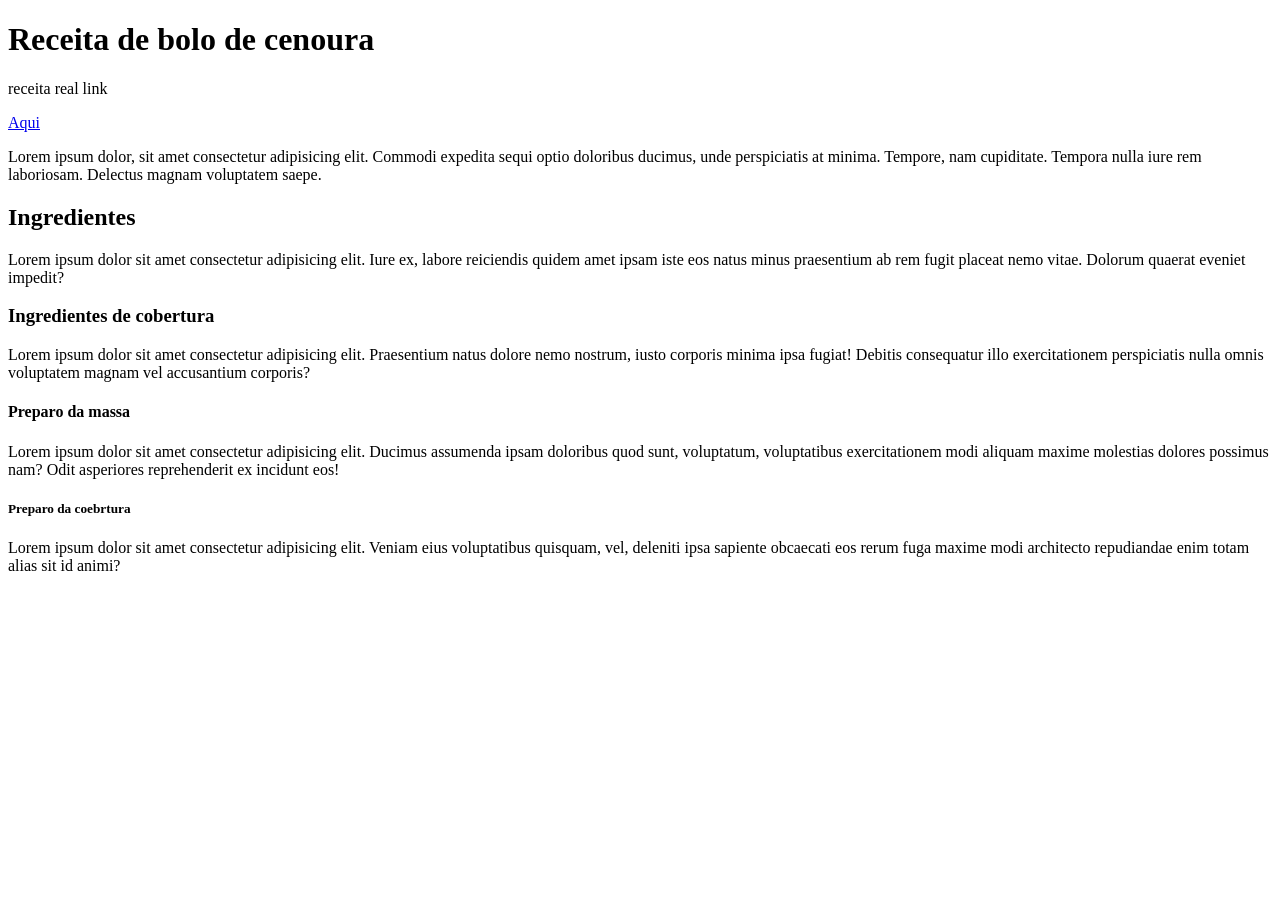
<file: Aula 03/index.html>
<!DOCTYPE html>
<html lang="en">
<head>
    <meta charset="UTF-8">
    <meta http-equiv="X-UA-Compatible" content="IE=edge">
    <meta name="viewport" content="width=device-width, initial-scale=1.0">
    <title>Aula03</title>
</head>
<body>


    <h1>Receita de bolo de cenoura</h1>

    <p>receita real link</p>
    <a href="https://receitas.band.uol.com.br/receita/bolo-de-cenoura-id-9595">Aqui</a>
    
    <p>Lorem ipsum dolor, sit amet consectetur adipisicing elit. Commodi expedita sequi optio doloribus ducimus, unde perspiciatis at minima. Tempore, nam cupiditate. Tempora nulla iure rem laboriosam. Delectus magnam voluptatem saepe.</p>

    <h2>Ingredientes</h2>

    <p>Lorem ipsum dolor sit amet consectetur adipisicing elit. Iure ex, labore reiciendis quidem amet ipsam iste eos natus minus praesentium ab rem fugit placeat nemo vitae. Dolorum quaerat eveniet impedit?</p>

    <h3>Ingredientes de cobertura</h3>

    <p>Lorem ipsum dolor sit amet consectetur adipisicing elit. Praesentium natus dolore nemo nostrum, iusto corporis minima ipsa fugiat! Debitis consequatur illo exercitationem perspiciatis nulla omnis voluptatem magnam vel accusantium corporis?</p>

    <h4>Preparo da massa</h4>
    <p>Lorem ipsum dolor sit amet consectetur adipisicing elit. Ducimus assumenda ipsam doloribus quod sunt, voluptatum, voluptatibus exercitationem modi aliquam maxime molestias dolores possimus nam? Odit asperiores reprehenderit ex incidunt eos!</p>

    <h5>Preparo da coebrtura</h5>
    <p>Lorem ipsum dolor sit amet consectetur adipisicing elit. Veniam eius voluptatibus quisquam, vel, deleniti ipsa sapiente obcaecati eos rerum fuga maxime modi architecto repudiandae enim totam alias sit id animi?</p>
</body>
</html>
</file>
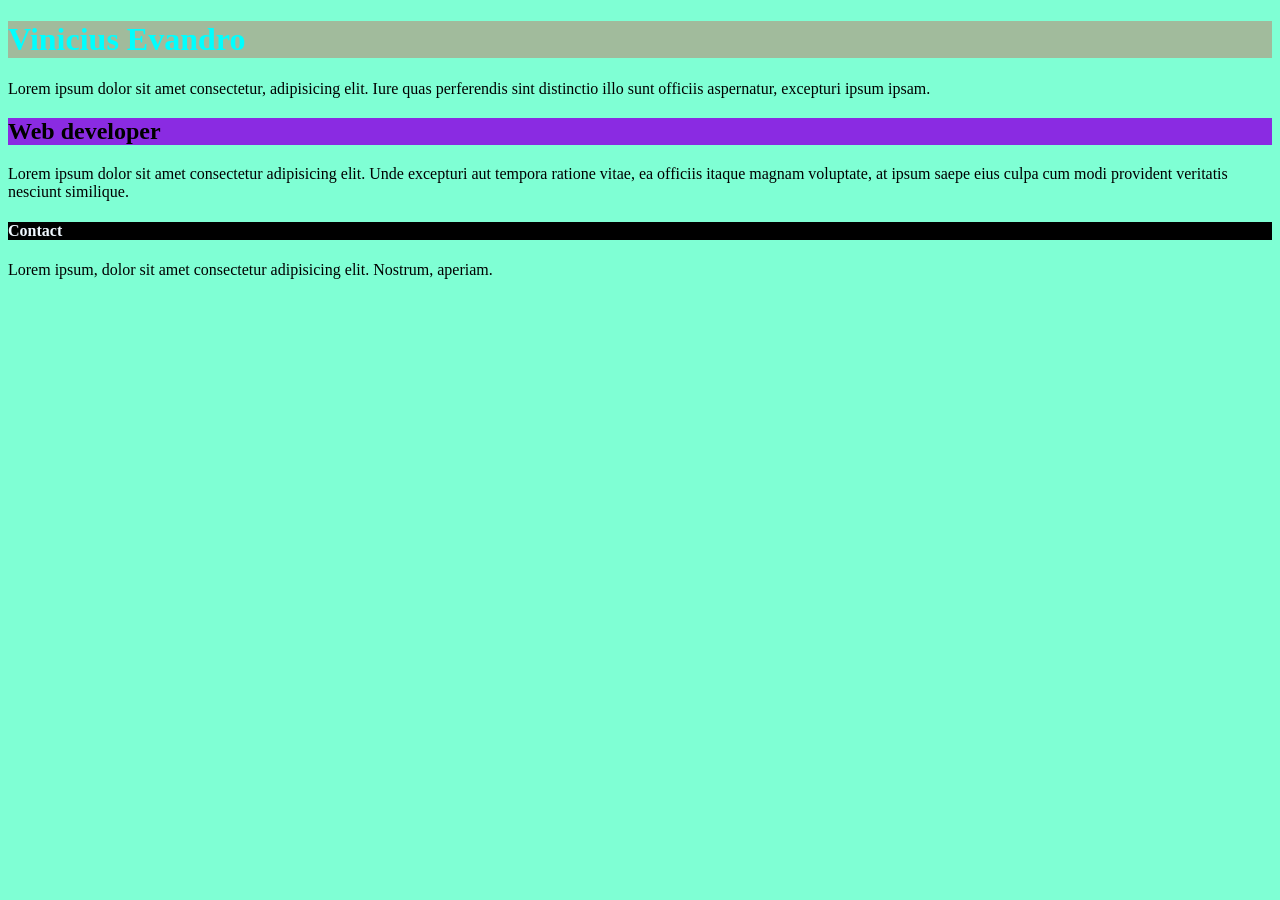
<file: Aula05/index.html>
<!DOCTYPE html>
<html lang="en">
<head>
    <meta charset="UTF-8">
    <meta http-equiv="X-UA-Compatible" content="IE=edge">
    <meta name="viewport" content="width=device-width, initial-scale=1.0">
    <link rel="stylesheet" href="style.css">
    <title>Document</title>
</head>
<body>


    <h1 class="nome">Vinicius Evandro</h1>

    <p>Lorem ipsum dolor sit amet consectetur, adipisicing elit. Iure quas perferendis sint distinctio illo sunt officiis aspernatur, excepturi ipsum ipsam.</p>

    <h2 class="prof">Web developer</h2>
    <p>Lorem ipsum dolor sit amet consectetur adipisicing elit. Unde excepturi aut tempora ratione vitae, ea officiis itaque magnam voluptate, at ipsum saepe eius culpa cum modi provident veritatis nesciunt similique.</p>

    <h4 class="morem">Contact</h4>

    <p>Lorem ipsum, dolor sit amet consectetur adipisicing elit. Nostrum, aperiam.
    </p>


</body>
</html>
</file>
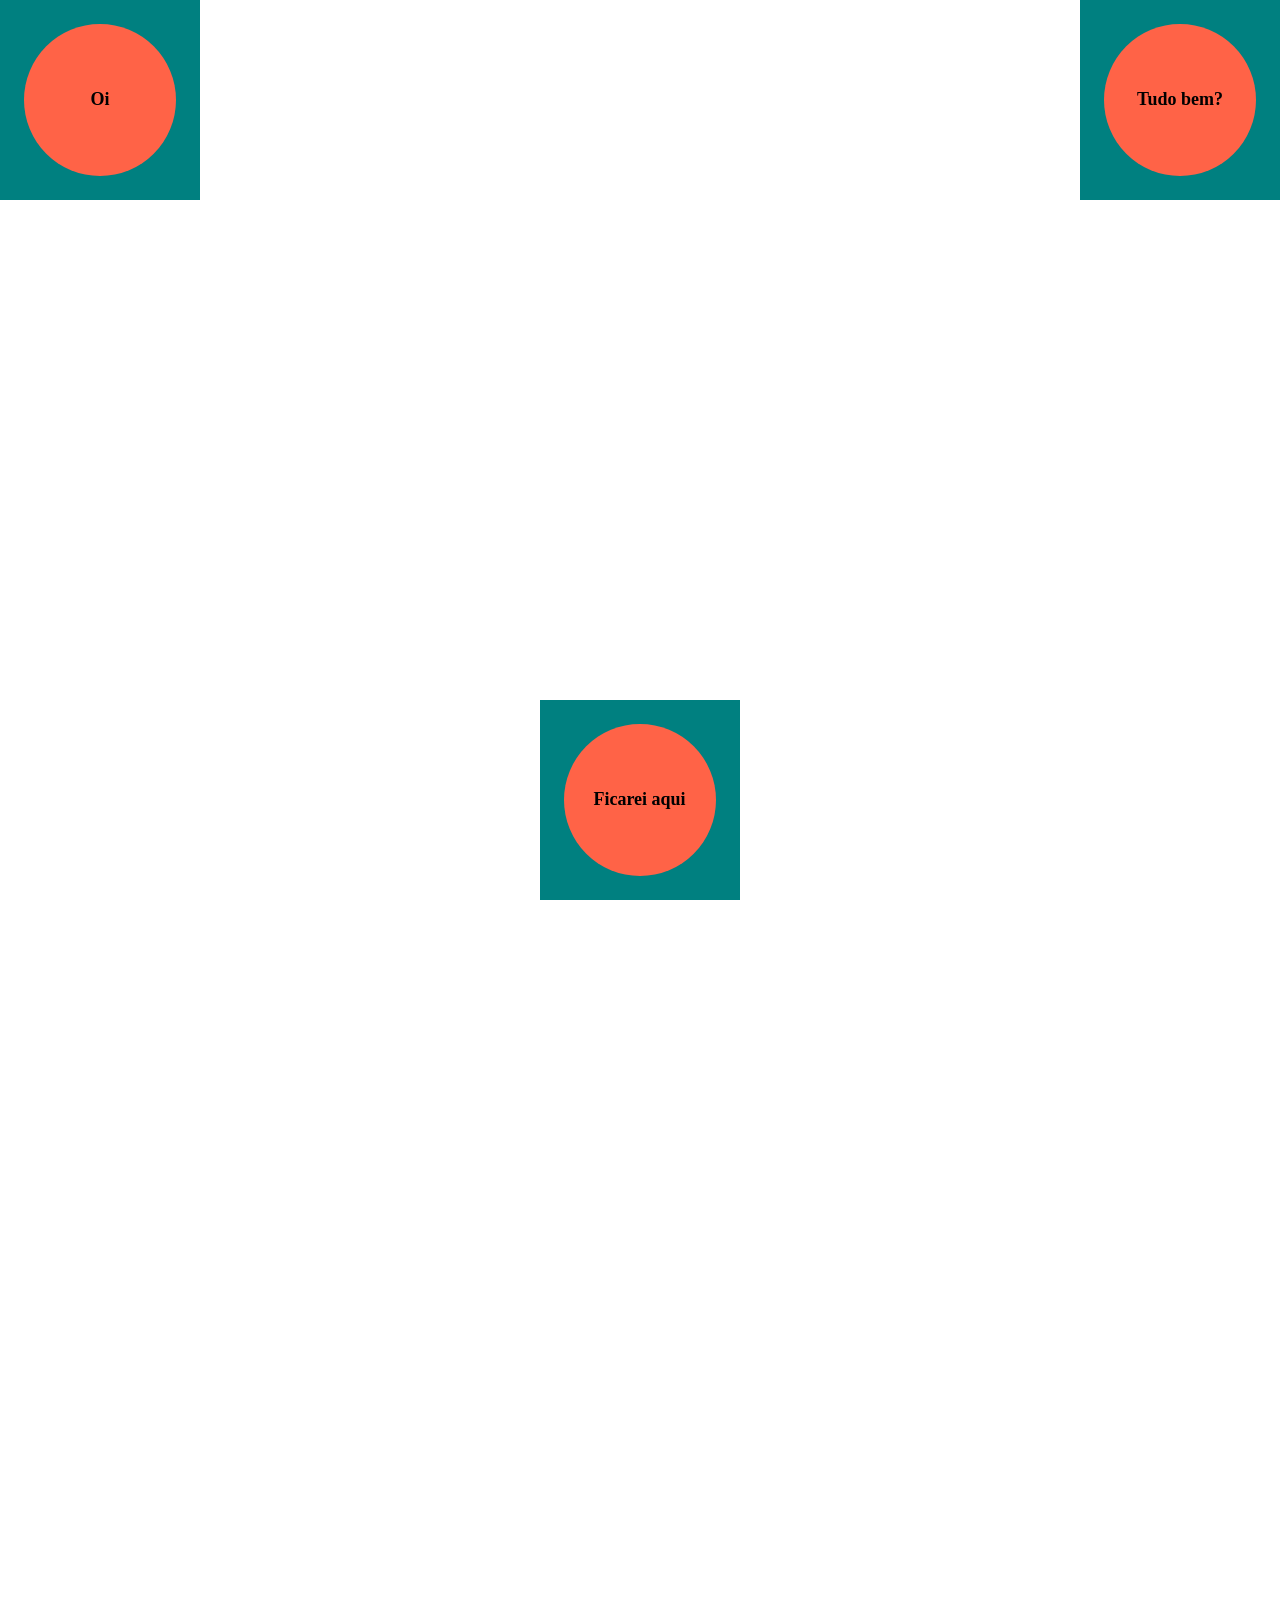
<file: Aula08/index.html>
<!DOCTYPE html>
<html lang="en">
    <head>
        <meta charset="UTF-8">
        <meta http-equiv="X-UA-Compatible" content="IE=edge">
        <meta name="viewport" content="width=device-width, initial-scale=1.0">
        <title>Mesa de Trabalho - Aula 08</title>
        <link rel="stylesheet" href="style.css">
    </head>
    <body>
        
        <main>

            <div class="caixa">

                <div class="caixa-interna">

                    <h1>Oi</h1>
                    
                </div>
                
            </div>

            <div class="caixa caixa01">

                <div class="caixa-interna">

                    <h1>Tudo bem?</h1>
                    
                </div>

                
            </div>

            <div class="caixa caixa02">

                <div class="caixa-interna">

                    <h1>Ficarei aqui</h1>
                    
                </div>

                
            </div>
            
        </main>
        
    </body>
</html>
</file>
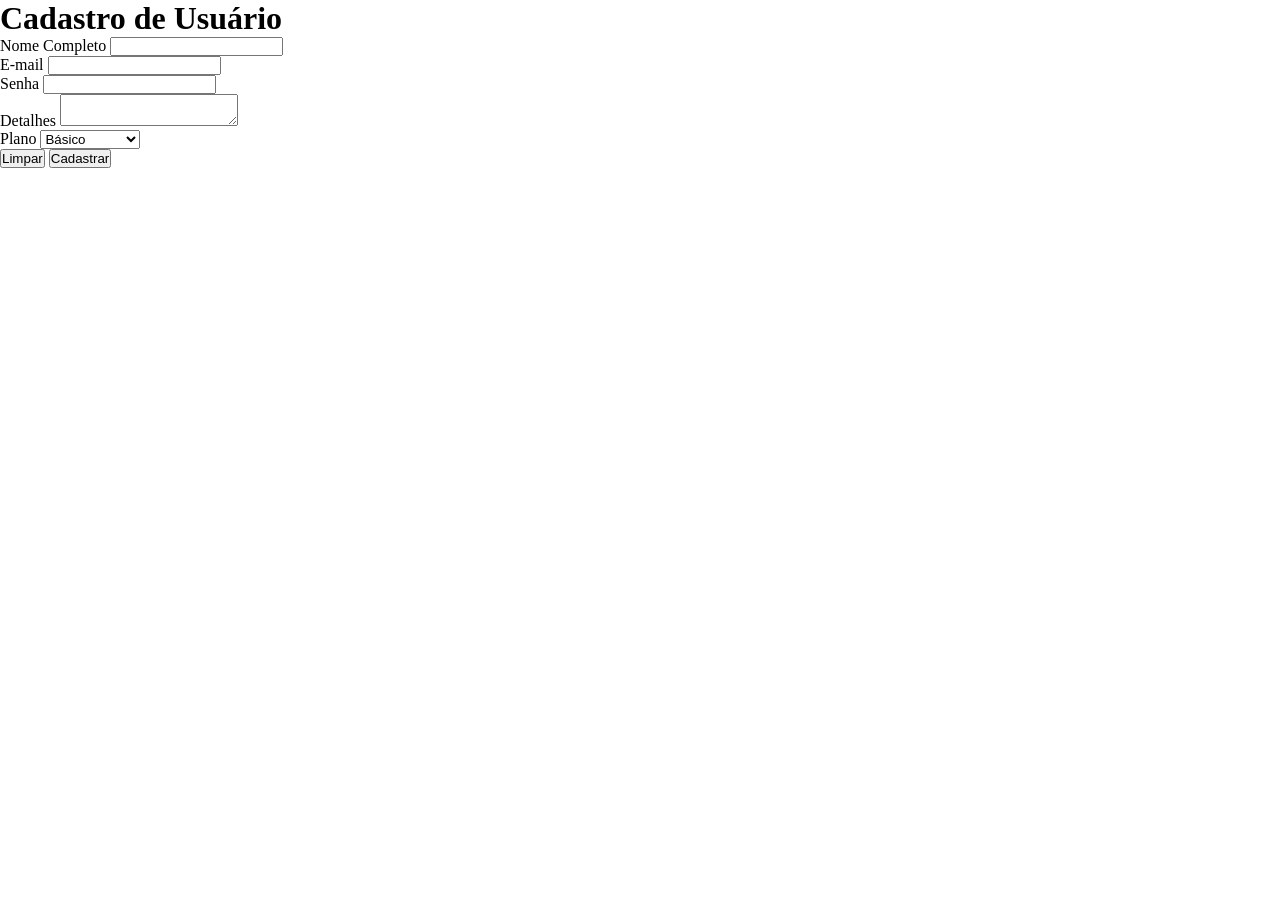
<file: Aula10/index.html>
<!DOCTYPE html>
<html lang="en">
    <head>
        <meta charset="UTF-8">
        <meta http-equiv="X-UA-Compatible" content="IE=edge">
        <meta name="viewport" content="width=device-width, initial-scale=1.0">
        <title>Aula 10</title>
        <link rel="stylesheet" href="style.css">
    </head>
    <body>
        
        <main>

            <form>

                <h1>Cadastro de Usuário</h1>

                <div>

                    <label for="username">Nome Completo</label>
                    <input type="text" name="username" id="username">
                
                </div>
                
                <div>

                    <label for="userEmail">E-mail</label>
                    <input type="email" name="userEmail" id="userEmail">
                    
                </div>
                
                <div>

                    <label for="userPassword">Senha</label>
                    <input type="password" name="userPassword" id="userPassword">
                
                </div>
            
                <div>

                    <label for="details">Detalhes</label>
                    <textarea name="details" id="details"></textarea>
                    
                </div>

                <div>

                    <label for="userPlan">Plano</label>
                    <select name="userPlan" id="userPlan">
                        <option value="1">Básico</option>
                        <option value="2">Intermediário</option>
                        <option value="3">Premium</option>
                    </select>
                    
                </div>
                
                <button type="reset">Limpar</button>
                <button type="submit">Cadastrar</button>
                
            </form>
            
        </main>
        
    </body>
</html>
</file>
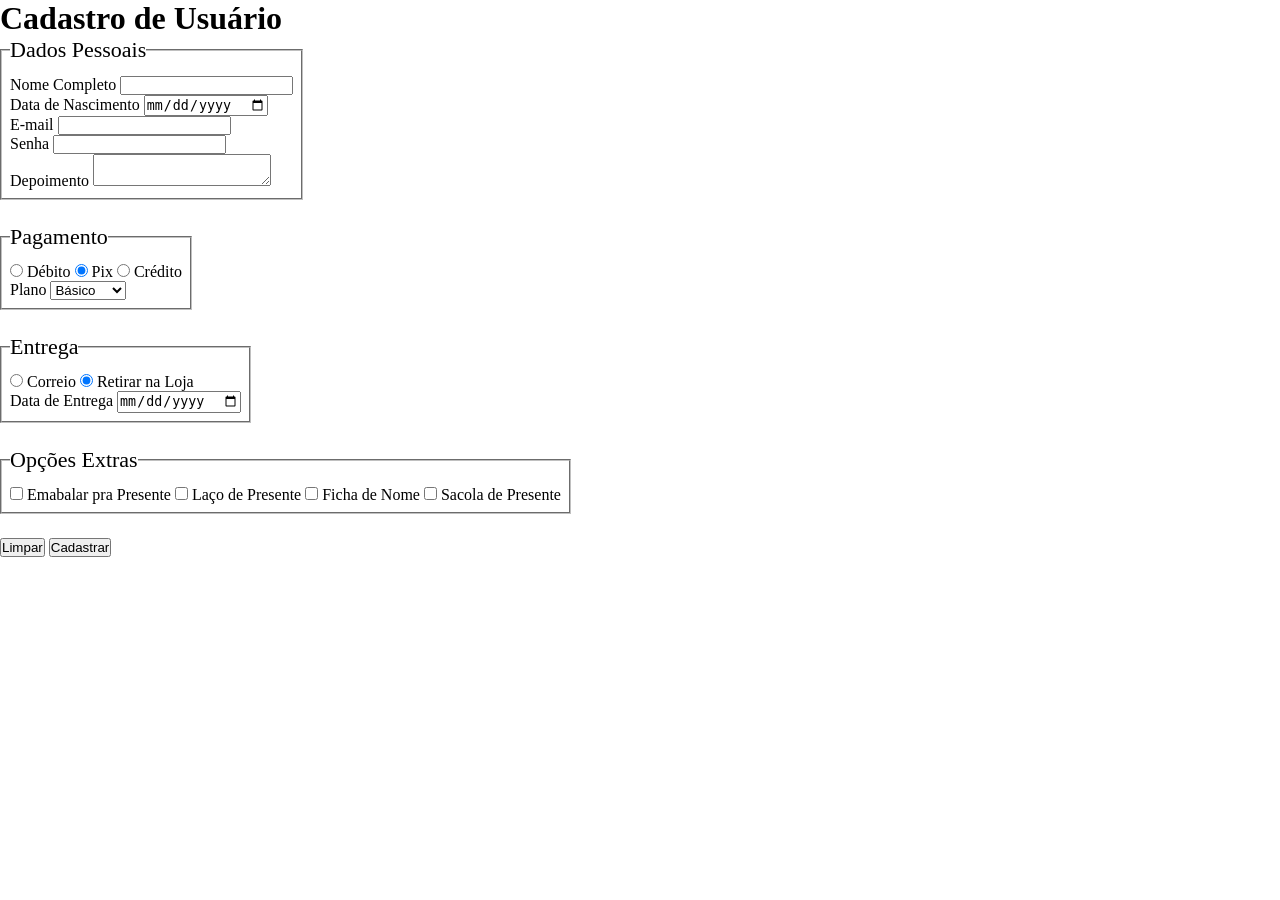
<file: Aula11/index.html>
<!DOCTYPE html>
<html lang="en">
    <head>
        <meta charset="UTF-8">
        <meta http-equiv="X-UA-Compatible" content="IE=edge">
        <meta name="viewport" content="width=device-width, initial-scale=1.0">
        <link rel="stylesheet" href="style.css">
        <title>Aula 11</title>
    </head>
    <body>
        
        <main>

            <form>
    
                <h1>Cadastro de Usuário</h1>

                <fieldset>
                    <legend>Dados Pessoais</legend>
                    
                    <div>
                        <label for="username">Nome Completo</label>
                        <input type="text" name="username" id="username">
                    </div>
        
                    <div>
                        <label for="birthDate">Data de Nascimento</label>
                        <input type="date" name="birthDatey" id="birthDate">
                    </div>
    
                    <div>
                        <label for="userEmail">E-mail</label>
                        <input type="email" name="userEmail" id="userEmail">
                    </div>
        
                    <div>
                        <label for="userPassword">Senha</label>
                        <input type="password" name="userPassword" id="userPassword">
                    </div>
        
                    <div>
                        <label for="userDescription">Depoimento</label>
                        <textarea name="userDescription" id="userDescription"></textarea>
                    </div>
                </fieldset>
    
                <fieldset>
                    <legend>Pagamento</legend>
                    
                    <div>
                        <input type="radio" name="payment" id="debit">
                        <label for="debit">Débito</label>                    
    
                        <input type="radio" name="payment" id="pix" checked>
                        <label for="pix">Pix</label>                    
    
                        <input type="radio" name="payment" id="credit">
                        <label for="credit">Crédito</label>                    
                    </div>
    
                    <div>
                        <label for="userPlan">Plano</label>
                        <select name="userPlan" id="userPlan">
                            <option value="1">Básico</option>
                            <option value="2">Médio</option>
                            <option value="3">Premium</option>
                        </select>
                    </div>
                </fieldset>
                
                <fieldset>
                    <legend>Entrega</legend>
                    
                    <div>
                        <input type="radio" name="delivery" id="mail">
                        <label for="mail">Correio</label>
    
                        <input type="radio" name="delivery" id="pickUp" checked>
                        <label for="pickUp">Retirar na Loja</label>
                    </div>
    
                    <div>
                        <label for="dateDelivery">Data de Entrega</label>
                        <input type="date" name="dateDelivery" id="dateDelivery" min="2021-11-16">
                    </div>
                </fieldset>

                <fieldset>
                    <legend>Opções Extras</legend>

                    <div>
                        <input type="checkbox" name="options" id="gift">
                        <label for="gift">Emabalar pra Presente</label>
    
                        <input type="checkbox" name="options" id="ribbon">
                        <label for="ribbon">Laço de Presente</label>
    
                        <input type="checkbox" name="options" id="tag">
                        <label for="tag">Ficha de Nome</label>
    
                        <input type="checkbox" name="options" id="bag">
                        <label for="bag">Sacola de Presente</label>
                    </div>
                </fieldset>
                
                <button type="reset">Limpar</button>
                <button type="submit">Cadastrar</button>
    
            </form>
    
        </main>
        
    </body>
</html>
</file>
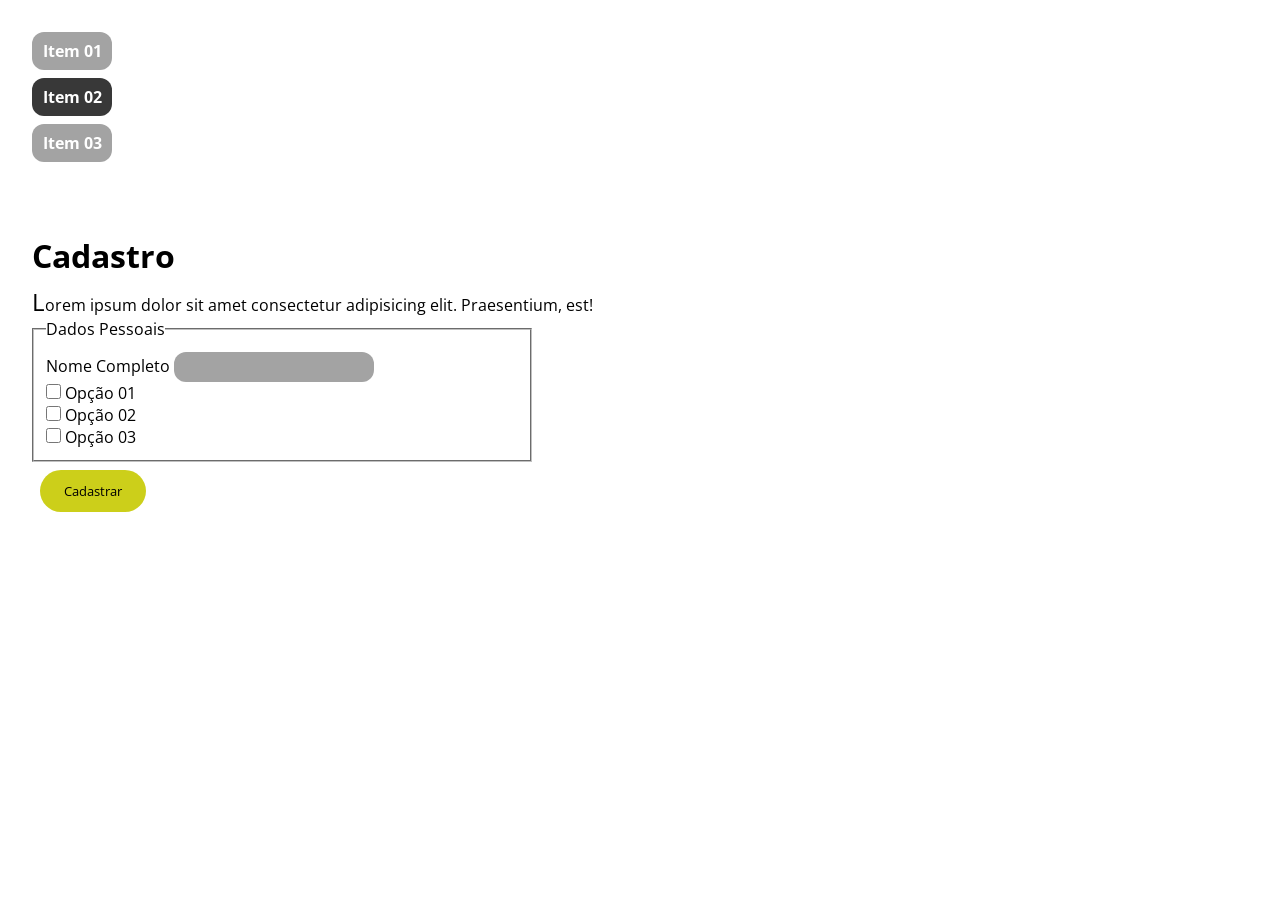
<file: Aula12/index.html>
<!DOCTYPE html>
<html lang="en">
    <head>
        <meta charset="UTF-8">
        <meta http-equiv="X-UA-Compatible" content="IE=edge">
        <meta name="viewport" content="width=device-width, initial-scale=1.0">
        <link rel="stylesheet" href="style.css">
        <title>Aula 12</title>
    </head>
    <body>
        
        <header class="main-header">
            <ul>
                <li>Item 01</li>
                <li>Item 02</li>
                <li>Item 03</li>
            </ul>
        </header>

        <main>

            <form>               

                <h1>Cadastro</h1>

                <p class="main-text">Lorem ipsum dolor sit amet consectetur adipisicing elit. Praesentium, est!</p>

                <fieldset>

                    <legend>Dados Pessoais</legend>

                    <div>
                        <label for="name">Nome Completo</label>
                        <input type="text" name="name" id="name" class="custom-input">
                    </div>

                    <div>
                        <input type="checkbox" name="option" id="firstOption" class="custom-checkbox">
                        <label for="firstOption">Opção 01</label>
                    </div>

                    <div>
                        <input type="checkbox" name="option" id="secondOption" class="custom-checkbox">
                        <label for="secondOption">Opção 02</label>
                    </div>

                    <div>
                        <input type="checkbox" name="option" id="thirdOption" class="custom-checkbox">
                        <label for="thirdOption">Opção 03</label>
                    </div>
                    
                </fieldset>
                
                <button class="success-button">Cadastrar</button>
                
            </form>
            
        </main>
        
    </body>
</html>
</file>
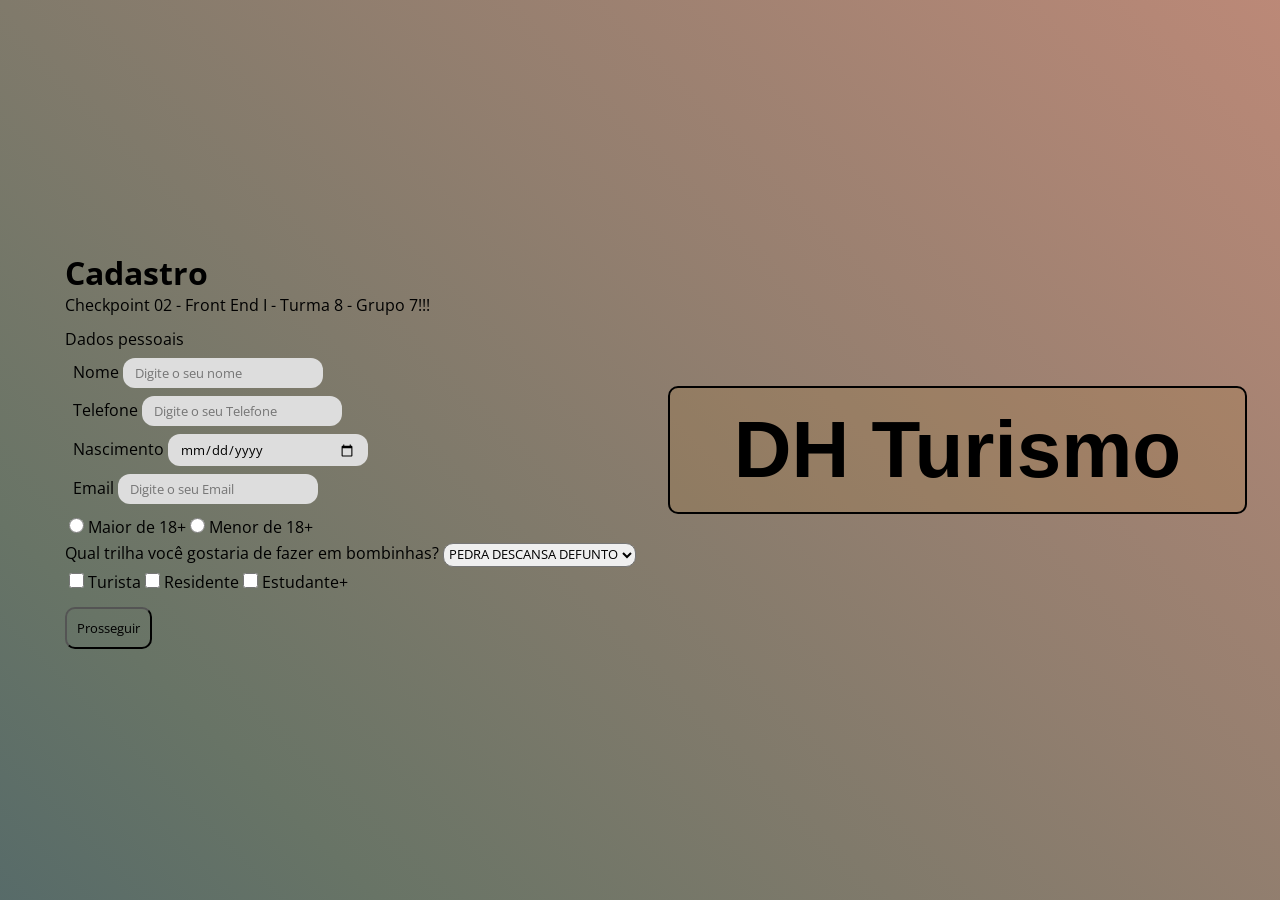
<file: CheckPoin2/index.html>
<!DOCTYPE html>
<html lang="en">
<head>
    <meta charset="UTF-8">
    <meta http-equiv="X-UA-Compatible" content="IE=edge">
    <meta name="viewport" content="width=device-width, initial-scale=1.0">
    <link rel="stylesheet" href="style.css">
    <title>CheckPoint2</title>
</head>


<body class="gradient">



    <main>

        <form>

            <h1>Cadastro</h1>

            <p class="main-text">
                Checkpoint 02 - Front End I - Turma 8 - Grupo 7!!!
            </p>

            <fieldset>

                <legend>Dados pessoais</legend>

            <div>
            
                <div >
                    <label for="name">Nome</label>
                    <input type="text" name="name" id="name" placeholder="Digite o seu nome" class="custom-input">
                </div>


                <div>
                    <label for="Telefone">Telefone</label>
                    <input type="number" name="Telefone" id="Telefone" placeholder="Digite o seu Telefone" class="custom-input">
                </div>


                <div>

                    <label for="Birth">Nascimento</label>

                    <input type="date" name="Birth" id="Birth"  class="custom-input">
                </div>

                <div class="email">
                    <label for="Email">Email</label>
                    <input type="email" name="Email" id="Email" placeholder="Digite o seu Email" class="custom-input">
                </div>

            </div>

                    <div>
                        <input type="radio" name="option" id="firstOption" class="custom-checkbox">
                        <label for="firstOption">Maior de 18+</label>
                        <input type="radio" name="option" id="SecondOpition" class="custom-checkbox">
                        <label for="secondOpition">Menor de 18+</label>
                    </div>


                    <label for="interest-area">Qual trilha você gostaria de fazer em bombinhas?</label>
                    <select class="interest-area" name="interest-area">

                        <option value="1">PEDRA DESCANSA DEFUNTO</option>
                        <option value="2">DUAS IRMÃS</option>
                        <option value="3">GRUTA DO MONGE</option>

                    </select>

                    <label for=""></label>
                    
                    <div>
                        <input type="checkbox" name="option" id="firstOption" class="custom-checkbox">
                        <label for="firstOption">Turista</label>
                        <input type="checkbox" name="option" id="SecondOpition" class="custom-checkbox">
                        <label for="secondOpition">Residente</label>
                        <input type="checkbox" name="option" id="SecondOpition" class="custom-checkbox">
                        <label for="secondOpition">Estudante+</label>   
                        
                    </div>



            </fieldset> 

            <button class="success-button" type="submit">Prosseguir</button>
            
        </form>

    </main>
    
        <h1 class="text">DH Turismo</h1>
    
    
</body>
</html>
</file>
<file: Aula05/style.css>
.nome {
    color: aqua;
    background-color: rgba(255, 0, 0, 0.267);
}

.prof {
    background-color: blueviolet;
}

body {
    background-color: aquamarine;
}

.morem {
    
    color: aliceblue;

    background-color: black;
}
</file>
<file: Aula08/style.css>
* {

    margin: 0;
    padding: 0;
    box-sizing: border-box;
    
}

main {

    height: 2000px;
    text-align: center;
    
}

h1 {

    font-size: 18px;
    line-height: 150px;
    
}

.caixa {

    width: 200px;
    height: 200px;
    background-color: #008080;
    padding: 24px;
    
}

.caixa-interna {

    width: 100%;
    height: 100%;
    background-color: #ff6347;
    border-radius: 50%;
    
}

.caixa01 {

    position: absolute;
    right: 0;
    top: 0;
    
}

.caixa02 {

    position: fixed;
    right: calc(50% - 100px);
    bottom: 0;
    
}
</file>
<file: Aula10/style.css>
* {

    margin: 0;
    padding: 0;
    box-sizing: border-box;
    
}
</file>
<file: Aula11/style.css>
* {

    margin: 0;
    padding: 0;
    box-sizing: border-box;
    
}

fieldset {

    margin-bottom: 24px;
    padding: 8px;
    width: fit-content;
    
}

legend {

    font-size: 22px;
    margin-bottom: 5px;
    
}
</file>
<file: Aula12/style.css>
@import url('https://fonts.googleapis.com/css2?family=Open+Sans&display=swap');

* {

    margin: 0;
    padding: 0;
    outline: 0;
    font-family: 'Open Sans', sans-serif;
    box-sizing: border-box;
    
}

.main-header {

    padding: 32px;
    
}

.main-header ul {

    list-style: none;
    
}

.main-header ul li {

    color: #ffffff;
    text-align: center;
    font-weight: bolder;
    width: 80px;
    background-color: #a3a3a3;
    margin-bottom: 8px;
    padding: 8px;
    border-radius: 12px;

    
}

.main-header ul li:nth-child(2) {

    background-color: #383838;
    
}

main {

    margin: 32px;
    
}

.main-text {

    margin-top: 8px;
    
}

.main-text::first-letter {

    font-size: 24px;
    
}

fieldset {

    width: 500px;
    padding: 12px;
    
}

.custom-input {

    width: 200px;
    border: 0;
    background-color: #a3a3a3;
    padding: 6px 12px;
    border-radius: 12px;
    transition: .2s;
    
}

.custom-input:hover {

    width: 300px;

}

.custom-input:focus {

    width: 300px;
    background-color: #dddddd;
    
}

.custom-checkbox {

    width: 15px;
    height: 15px;
    
}

.custom-checkbox:checked {

    width: 20px;
    height: 20px;
    
}

.success-button {

    border: 0;
    margin: 8px;
    padding: 12px 24px;
    background-color: #cccf1a;
    border-radius: 32px;
    transition: .4s;

}

.success-button:hover {

    background-color: #f6f85b;
    
}
</file>
<file: CheckPoin2/style.css>
@import url('https://fonts.googleapis.com/css2?family=Open+Sans:wght@500&display=swap');

* {

    padding: 0;
    margin: 0;
    outline: 0;
    box-sizing: border-box;
    font-family: 'Open Sans', sans-serif;

}

.gradient {
    display: flex;
    align-items: center;
    justify-content: center;
    height: 100vh;
    width: 100vw;


    background: linear-gradient(45deg, #084177, #687466, #cd8d7b, #fbc490);
    background-size: 300% 300%;
    animation: colors 15s ease infinite;
  }

  @keyframes colors {
    0% {
      background-position: 0% 50%;
    }
    50% {
      background-position: 100% 50%;
    }
    100% {
      background-position: 0% 50%;
    }
  }

  @media (max-width: 600px) {
    .text {
      font-size: 1.5rem;
      padding: 1rem 2rem;
    }
  }

main {

    padding: 32px;

}

.main-text {

    margin-bottom: 12px;

}

fieldset{
    border: 0;

}

div{
    padding: 4px;
}

.custom-input {

    width: 200px;
    border: 0;
    background-color: #dddddd;
    padding: 6px 12px;
    border-radius: 12px;
    transition: .5s;

}

.custom-input:hover {

    width: 300px;
    background-color: #f3f3f3;

}

.custom-input:focus {

    width: 300px;
    background-color: #f8f8f8;

}


.custom-checkbox {

    
    width: 15px;
    height: 15px;
    transition: .5s;

}


.text {
    font-family: "Montserrat", sans-serif;
    font-weight: 700; 
    font-size: 5rem;
    color: rgb(0, 0, 0);
    border: 2px solid rgb(0, 0, 0);
    padding: 1rem 4rem;
    background-color: rgba(165, 122, 66, 0.241);
    border-radius: 10px;
  }


.interest-area{
    padding: 1px;
    border-radius: 10px;
}

.success-button{
    margin-top: 10px;
    padding: 10px;
    border-radius: 10px;
    border-color: #000;
    transition-property: all;
    transition-duration: 0.5s;
    background-color: rgba(172, 255, 47, 0);
    color: black;
}

.success-button:hover{
    background-color: greenyellow;
    color: white;
    transform: scale(1.3);



}
</file>
